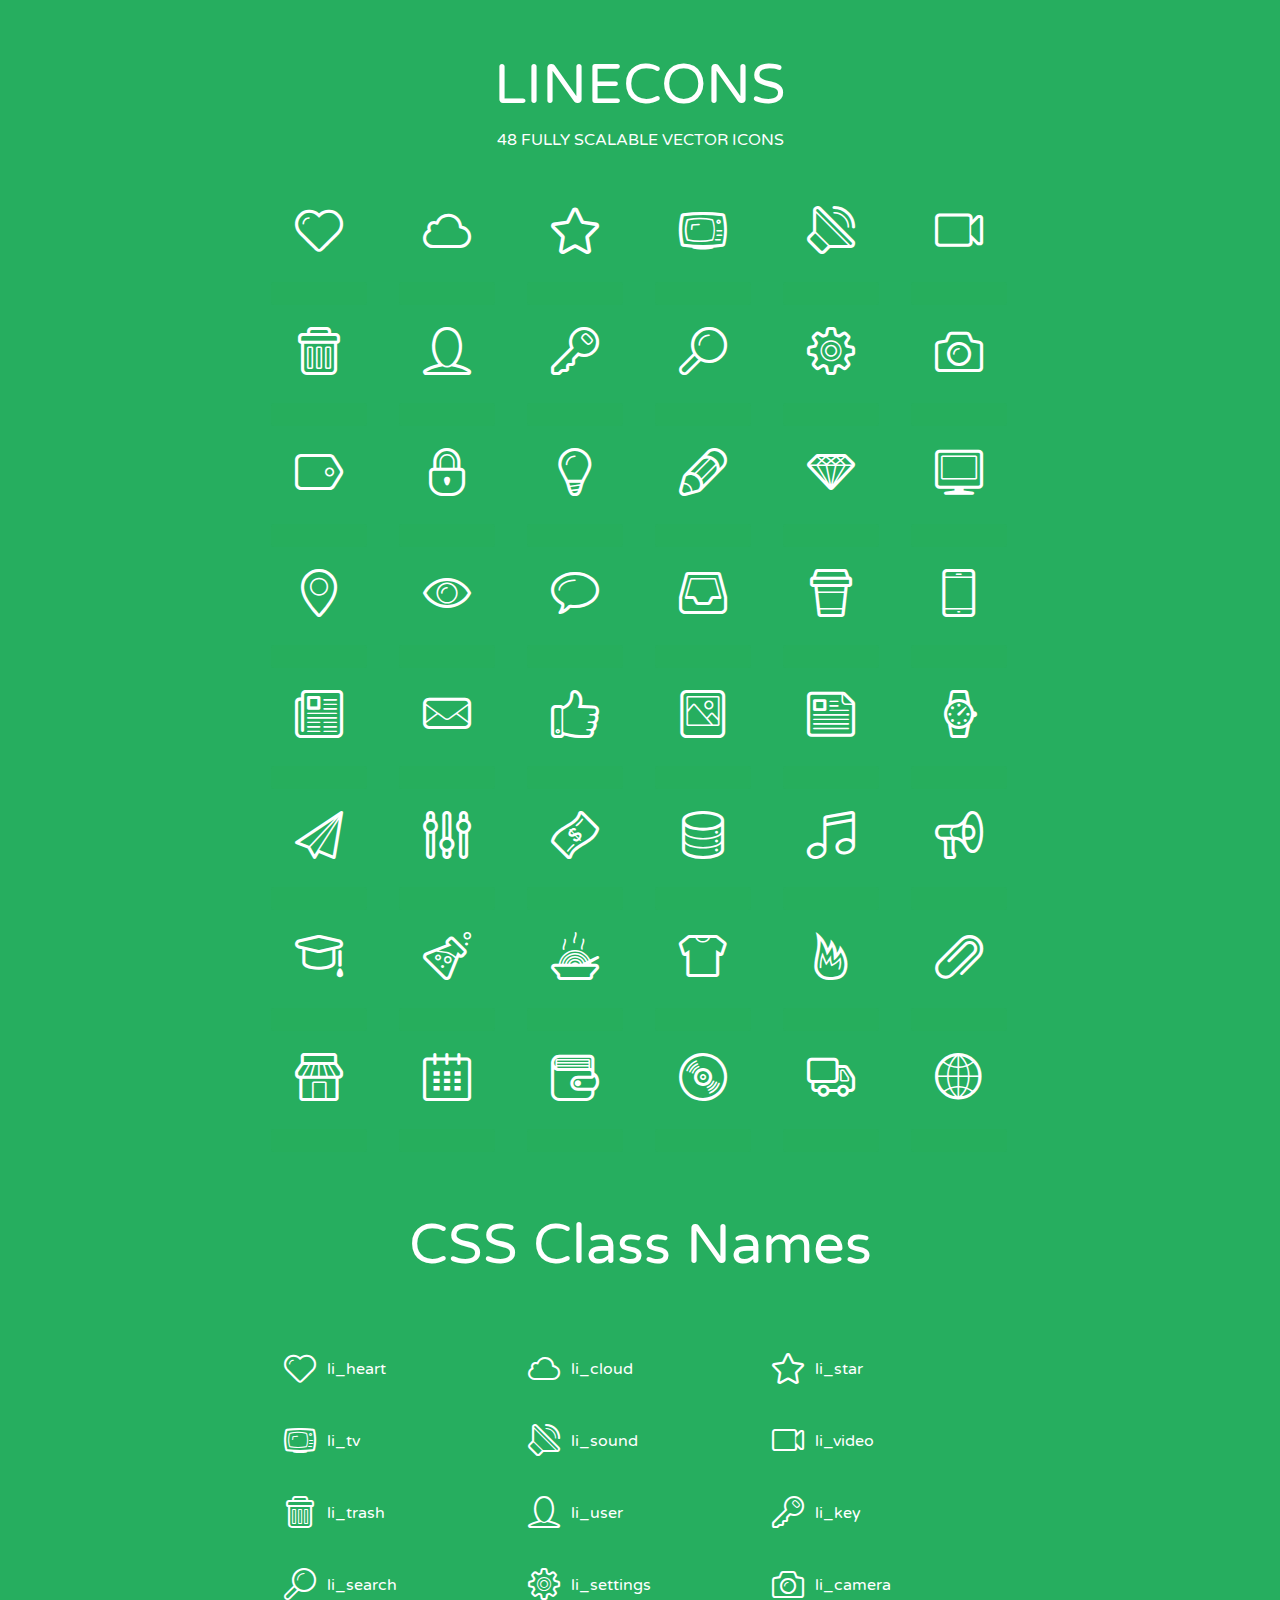
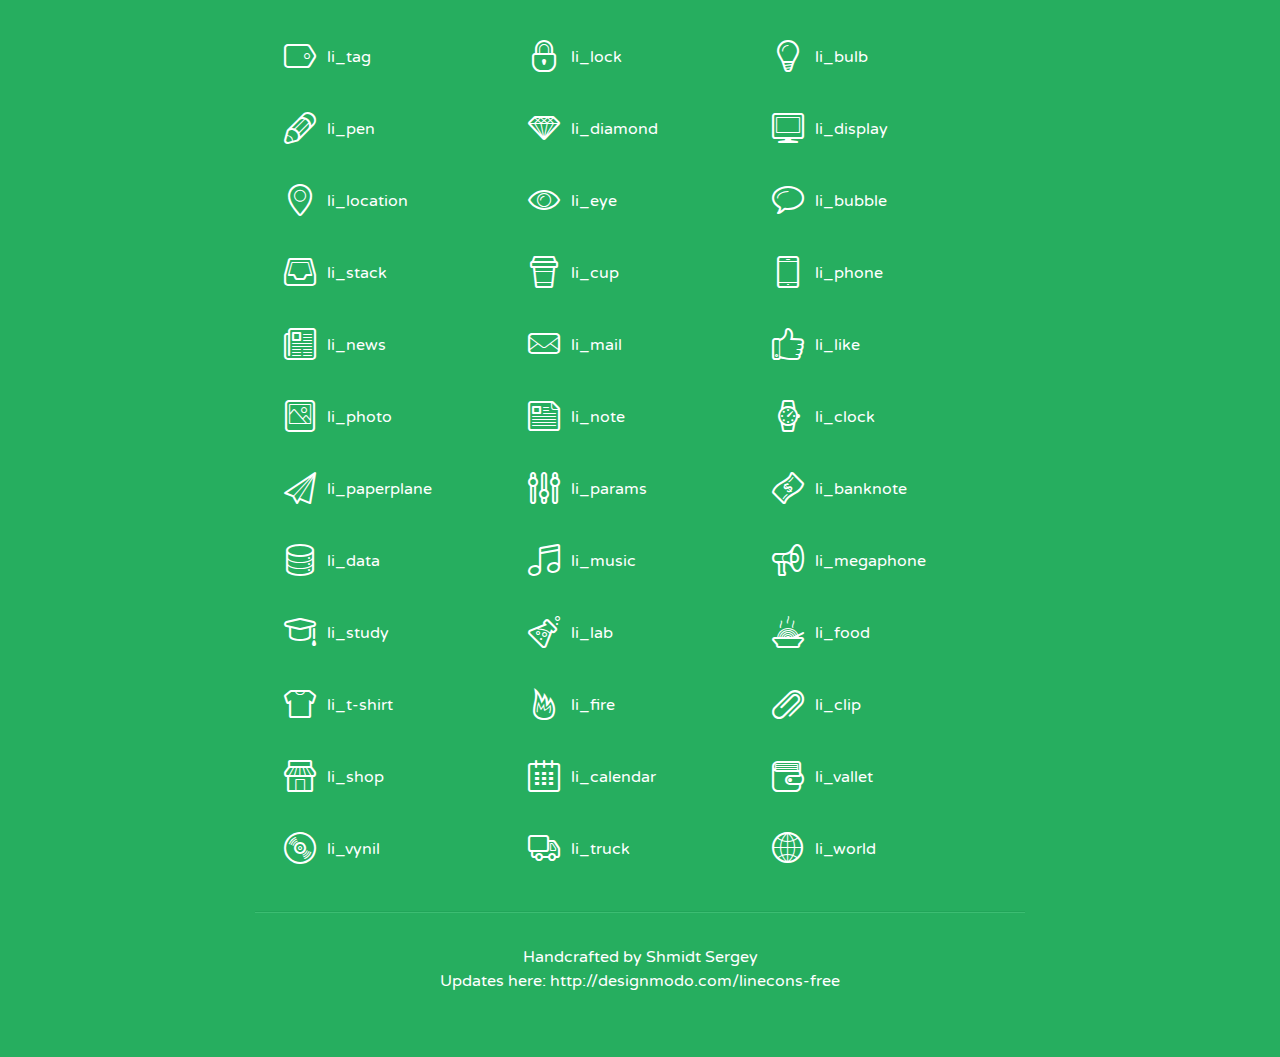
<file: assets/lineicons/index.html>
<!doctype html>
<html>
<head>
<title>LINECONS - 48 Fully Scalable Vector Icons</title>
<link rel="stylesheet" href="style.css" />
<link href='http://fonts.googleapis.com/css?family=Varela+Round' rel='stylesheet' type='text/css'>
<!--[if lte IE 7]><script src="lte-ie7.js"></script><![endif]-->

<!-- 

Thanks http://icomoon.io/app/ for amazing service!

-->


<style>
	section, header, footer {display: block;}
	body {
		font-family: 'Varela Round', sans-serif;
		color: #333333;
		line-height: 1.5;
		font-size: 16px;
		background:#26ae5f;
		color:white;
		-moz-text-shadow: 0 1px 1px rgba(0, 0, 0, 0.21);
		-webkit-text-shadow: 0 1px 1px rgba(0, 0, 0, 0.21);
	}
	* {
		-moz-box-sizing: border-box;
		-webkit-box-sizing: border-box;
		box-sizing: border-box;
		margin: 0;
		padding: 0;
	}
	.glyph {
		float: left;
		text-align: center;
		padding: .5em;
		margin: 0 .5em;
		width: 7em;
		border-radius: .375em;
		top:0;
		position:relative;
		-webkit-transition:0.2s ease-in;
		-o-transition:0.2s ease-in;
		-moz-transition:0.2s ease-in;
		-ie-transition:0.2s ease-in;
		transition:0.2s ease-in;
	}
	.glyph input {
		width: 100%;
		text-align: center;
		font-family: consolas, monospace;
		border-radius:3px;
		border:none;
		padding:4px;
		background:#26AE5C;
		color:#26AE5C;
		-webkit-transition:0.2s ease-in;
		-o-transition:0.2s ease-in;
		-moz-transition:0.2s ease-in;
		-ie-transition:0.2s ease-in;
		transition:0.2s ease-in;
	}
	.glyph:hover input {
		background:#26ae5f;
		padding:4px;
		color:#ffffff;
	}
	.glyph:hover {
		-webkit-transition: all 0.5s ease-out;
		background:#222821;
		color:#fff;
		text-shadow: none;
		-moz-text-shadow: none;
		-webkit-text-shadow: none;
		top:-5px;
		position:relative;
	}
	.glyph input, .mtm {
		margin-top: .75em;
	}
	.w-main {
		width: 770px;
		text-align:center;
	}
	.centered {
		margin-left: auto;
		margin-right: auto;
	}
	.fs1 {
		font-size: 3em;
	}
	header {
		margin: 2em 0;
		padding-bottom: .5em;
	}
	header h1 {
		font-size: 3.5em;
		font-weight: normal;
	}
	.clearfix:before, .clearfix:after { content: ""; display: table; }
	.clearfix:after, .clear { clear: both; }
	footer {
		margin: 2em 0;
		padding: 2em 0;
		border-top: 1px solid rgb(60, 189, 114);
		box-shadow: 0 -1px rgb(33, 165, 89);
	}
	a, a:visited {
		color: #ffffff; text-decoration:none;
	}
	a:hover, a:focus {color: #222821; text-decoration:none;}
	.box1 {
		display: inline-block;
		width: 14em;
		padding: .25em .5em;
		margin: .5em 1em .5em 0;
		text-align:left;
		
	}
	.box1 span { 
		font-size:2em;
		position: relative;
		top: 0.25em;
		margin-right: 0.1em;
	}
</style>
</head>
<body>
	<div class="w-main centered">
	<section class="mtm clearfix" id="glyphs">
	<header>
		<h1>LINECONS</h1>
		<p>48 FULLY SCALABLE VECTOR ICONS</p>
	</header>
	<div class="glyph">
		<div class="fs1" aria-hidden="true" data-icon="&#xe000;"></div>
		<input type="text" readonly="readonly" value="&amp;#xe000;" />
	</div>
	<div class="glyph">
		<div class="fs1" aria-hidden="true" data-icon="&#xe001;"></div>
		<input type="text" readonly="readonly" value="&amp;#xe001;" />
	</div>
	<div class="glyph">
		<div class="fs1" aria-hidden="true" data-icon="&#xe002;"></div>
		<input type="text" readonly="readonly" value="&amp;#xe002;" />
	</div>
	<div class="glyph">
		<div class="fs1" aria-hidden="true" data-icon="&#xe003;"></div>
		<input type="text" readonly="readonly" value="&amp;#xe003;" />
	</div>
	<div class="glyph">
		<div class="fs1" aria-hidden="true" data-icon="&#xe004;"></div>
		<input type="text" readonly="readonly" value="&amp;#xe004;" />
	</div>
	<div class="glyph">
		<div class="fs1" aria-hidden="true" data-icon="&#xe005;"></div>
		<input type="text" readonly="readonly" value="&amp;#xe005;" />
	</div>
	<div class="glyph">
		<div class="fs1" aria-hidden="true" data-icon="&#xe006;"></div>
		<input type="text" readonly="readonly" value="&amp;#xe006;" />
	</div>
	<div class="glyph">
		<div class="fs1" aria-hidden="true" data-icon="&#xe007;"></div>
		<input type="text" readonly="readonly" value="&amp;#xe007;" />
	</div>
	<div class="glyph">
		<div class="fs1" aria-hidden="true" data-icon="&#xe008;"></div>
		<input type="text" readonly="readonly" value="&amp;#xe008;" />
	</div>
	<div class="glyph">
		<div class="fs1" aria-hidden="true" data-icon="&#xe009;"></div>
		<input type="text" readonly="readonly" value="&amp;#xe009;" />
	</div>
	<div class="glyph">
		<div class="fs1" aria-hidden="true" data-icon="&#xe00a;"></div>
		<input type="text" readonly="readonly" value="&amp;#xe00a;" />
	</div>
	<div class="glyph">
		<div class="fs1" aria-hidden="true" data-icon="&#xe00b;"></div>
		<input type="text" readonly="readonly" value="&amp;#xe00b;" />
	</div>
	<div class="glyph">
		<div class="fs1" aria-hidden="true" data-icon="&#xe00c;"></div>
		<input type="text" readonly="readonly" value="&amp;#xe00c;" />
	</div>
	<div class="glyph">
		<div class="fs1" aria-hidden="true" data-icon="&#xe00d;"></div>
		<input type="text" readonly="readonly" value="&amp;#xe00d;" />
	</div>
	<div class="glyph">
		<div class="fs1" aria-hidden="true" data-icon="&#xe00e;"></div>
		<input type="text" readonly="readonly" value="&amp;#xe00e;" />
	</div>
	<div class="glyph">
		<div class="fs1" aria-hidden="true" data-icon="&#xe00f;"></div>
		<input type="text" readonly="readonly" value="&amp;#xe00f;" />
	</div>
	<div class="glyph">
		<div class="fs1" aria-hidden="true" data-icon="&#xe010;"></div>
		<input type="text" readonly="readonly" value="&amp;#xe010;" />
	</div>
	<div class="glyph">
		<div class="fs1" aria-hidden="true" data-icon="&#xe011;"></div>
		<input type="text" readonly="readonly" value="&amp;#xe011;" />
	</div>
	<div class="glyph">
		<div class="fs1" aria-hidden="true" data-icon="&#xe012;"></div>
		<input type="text" readonly="readonly" value="&amp;#xe012;" />
	</div>
	<div class="glyph">
		<div class="fs1" aria-hidden="true" data-icon="&#xe013;"></div>
		<input type="text" readonly="readonly" value="&amp;#xe013;" />
	</div>
	<div class="glyph">
		<div class="fs1" aria-hidden="true" data-icon="&#xe014;"></div>
		<input type="text" readonly="readonly" value="&amp;#xe014;" />
	</div>
	<div class="glyph">
		<div class="fs1" aria-hidden="true" data-icon="&#xe015;"></div>
		<input type="text" readonly="readonly" value="&amp;#xe015;" />
	</div>
	<div class="glyph">
		<div class="fs1" aria-hidden="true" data-icon="&#xe016;"></div>
		<input type="text" readonly="readonly" value="&amp;#xe016;" />
	</div>
	<div class="glyph">
		<div class="fs1" aria-hidden="true" data-icon="&#xe017;"></div>
		<input type="text" readonly="readonly" value="&amp;#xe017;" />
	</div>
	<div class="glyph">
		<div class="fs1" aria-hidden="true" data-icon="&#xe018;"></div>
		<input type="text" readonly="readonly" value="&amp;#xe018;" />
	</div>
	<div class="glyph">
		<div class="fs1" aria-hidden="true" data-icon="&#xe019;"></div>
		<input type="text" readonly="readonly" value="&amp;#xe019;" />
	</div>
	<div class="glyph">
		<div class="fs1" aria-hidden="true" data-icon="&#xe01a;"></div>
		<input type="text" readonly="readonly" value="&amp;#xe01a;" />
	</div>
	<div class="glyph">
		<div class="fs1" aria-hidden="true" data-icon="&#xe01b;"></div>
		<input type="text" readonly="readonly" value="&amp;#xe01b;" />
	</div>
	<div class="glyph">
		<div class="fs1" aria-hidden="true" data-icon="&#xe01c;"></div>
		<input type="text" readonly="readonly" value="&amp;#xe01c;" />
	</div>
	<div class="glyph">
		<div class="fs1" aria-hidden="true" data-icon="&#xe01d;"></div>
		<input type="text" readonly="readonly" value="&amp;#xe01d;" />
	</div>
	<div class="glyph">
		<div class="fs1" aria-hidden="true" data-icon="&#xe01e;"></div>
		<input type="text" readonly="readonly" value="&amp;#xe01e;" />
	</div>
	<div class="glyph">
		<div class="fs1" aria-hidden="true" data-icon="&#xe01f;"></div>
		<input type="text" readonly="readonly" value="&amp;#xe01f;" />
	</div>
	<div class="glyph">
		<div class="fs1" aria-hidden="true" data-icon="&#xe020;"></div>
		<input type="text" readonly="readonly" value="&amp;#xe020;" />
	</div>
	<div class="glyph">
		<div class="fs1" aria-hidden="true" data-icon="&#xe021;"></div>
		<input type="text" readonly="readonly" value="&amp;#xe021;" />
	</div>
	<div class="glyph">
		<div class="fs1" aria-hidden="true" data-icon="&#xe022;"></div>
		<input type="text" readonly="readonly" value="&amp;#xe022;" />
	</div>
	<div class="glyph">
		<div class="fs1" aria-hidden="true" data-icon="&#xe023;"></div>
		<input type="text" readonly="readonly" value="&amp;#xe023;" />
	</div>
	<div class="glyph">
		<div class="fs1" aria-hidden="true" data-icon="&#xe024;"></div>
		<input type="text" readonly="readonly" value="&amp;#xe024;" />
	</div>
	<div class="glyph">
		<div class="fs1" aria-hidden="true" data-icon="&#xe025;"></div>
		<input type="text" readonly="readonly" value="&amp;#xe025;" />
	</div>
	<div class="glyph">
		<div class="fs1" aria-hidden="true" data-icon="&#xe026;"></div>
		<input type="text" readonly="readonly" value="&amp;#xe026;" />
	</div>
	<div class="glyph">
		<div class="fs1" aria-hidden="true" data-icon="&#xe027;"></div>
		<input type="text" readonly="readonly" value="&amp;#xe027;" />
	</div>
	<div class="glyph">
		<div class="fs1" aria-hidden="true" data-icon="&#xe028;"></div>
		<input type="text" readonly="readonly" value="&amp;#xe028;" />
	</div>
	<div class="glyph">
		<div class="fs1" aria-hidden="true" data-icon="&#xe029;"></div>
		<input type="text" readonly="readonly" value="&amp;#xe029;" />
	</div>
	<div class="glyph">
		<div class="fs1" aria-hidden="true" data-icon="&#xe02a;"></div>
		<input type="text" readonly="readonly" value="&amp;#xe02a;" />
	</div>
	<div class="glyph">
		<div class="fs1" aria-hidden="true" data-icon="&#xe02b;"></div>
		<input type="text" readonly="readonly" value="&amp;#xe02b;" />
	</div>
	<div class="glyph">
		<div class="fs1" aria-hidden="true" data-icon="&#xe02c;"></div>
		<input type="text" readonly="readonly" value="&amp;#xe02c;" />
	</div>
	<div class="glyph">
		<div class="fs1" aria-hidden="true" data-icon="&#xe02d;"></div>
		<input type="text" readonly="readonly" value="&amp;#xe02d;" />
	</div>
	<div class="glyph">
		<div class="fs1" aria-hidden="true" data-icon="&#xe02e;"></div>
		<input type="text" readonly="readonly" value="&amp;#xe02e;" />
	</div>
	<div class="glyph">
		<div class="fs1" aria-hidden="true" data-icon="&#xe02f;"></div>
		<input type="text" readonly="readonly" value="&amp;#xe02f;" />
	</div>
	</section>
	<div class="clear"></div>
	<section class="mtm clearfix" id="glyphs">
	<header>
		<h1>CSS Class Names</h1>
	</header>
	<span class="box1">
		<span aria-hidden="true" class="li_heart"></span>
		&nbsp;li_heart
	</span>
	<span class="box1">
		<span aria-hidden="true" class="li_cloud"></span>
		&nbsp;li_cloud
	</span>
	<span class="box1">
		<span aria-hidden="true" class="li_star"></span>
		&nbsp;li_star
	</span>
	<span class="box1">
		<span aria-hidden="true" class="li_tv"></span>
		&nbsp;li_tv
	</span>
	<span class="box1">
		<span aria-hidden="true" class="li_sound"></span>
		&nbsp;li_sound
	</span>
	<span class="box1">
		<span aria-hidden="true" class="li_video"></span>
		&nbsp;li_video
	</span>
	<span class="box1">
		<span aria-hidden="true" class="li_trash"></span>
		&nbsp;li_trash
	</span>
	<span class="box1">
		<span aria-hidden="true" class="li_user"></span>
		&nbsp;li_user
	</span>
	<span class="box1">
		<span aria-hidden="true" class="li_key"></span>
		&nbsp;li_key
	</span>
	<span class="box1">
		<span aria-hidden="true" class="li_search"></span>
		&nbsp;li_search
	</span>
	<span class="box1">
		<span aria-hidden="true" class="li_settings"></span>
		&nbsp;li_settings
	</span>
	<span class="box1">
		<span aria-hidden="true" class="li_camera"></span>
		&nbsp;li_camera
	</span>
	<span class="box1">
		<span aria-hidden="true" class="li_tag"></span>
		&nbsp;li_tag
	</span>
	<span class="box1">
		<span aria-hidden="true" class="li_lock"></span>
		&nbsp;li_lock
	</span>
	<span class="box1">
		<span aria-hidden="true" class="li_bulb"></span>
		&nbsp;li_bulb
	</span>
	<span class="box1">
		<span aria-hidden="true" class="li_pen"></span>
		&nbsp;li_pen
	</span>
	<span class="box1">
		<span aria-hidden="true" class="li_diamond"></span>
		&nbsp;li_diamond
	</span>
	<span class="box1">
		<span aria-hidden="true" class="li_display"></span>
		&nbsp;li_display
	</span>
	<span class="box1">
		<span aria-hidden="true" class="li_location"></span>
		&nbsp;li_location
	</span>
	<span class="box1">
		<span aria-hidden="true" class="li_eye"></span>
		&nbsp;li_eye
	</span>
	<span class="box1">
		<span aria-hidden="true" class="li_bubble"></span>
		&nbsp;li_bubble
	</span>
	<span class="box1">
		<span aria-hidden="true" class="li_stack"></span>
		&nbsp;li_stack
	</span>
	<span class="box1">
		<span aria-hidden="true" class="li_cup"></span>
		&nbsp;li_cup
	</span>
	<span class="box1">
		<span aria-hidden="true" class="li_phone"></span>
		&nbsp;li_phone
	</span>
	<span class="box1">
		<span aria-hidden="true" class="li_news"></span>
		&nbsp;li_news
	</span>
	<span class="box1">
		<span aria-hidden="true" class="li_mail"></span>
		&nbsp;li_mail
	</span>
	<span class="box1">
		<span aria-hidden="true" class="li_like"></span>
		&nbsp;li_like
	</span>
	<span class="box1">
		<span aria-hidden="true" class="li_photo"></span>
		&nbsp;li_photo
	</span>
	<span class="box1">
		<span aria-hidden="true" class="li_note"></span>
		&nbsp;li_note
	</span>
	<span class="box1">
		<span aria-hidden="true" class="li_clock"></span>
		&nbsp;li_clock
	</span>
	<span class="box1">
		<span aria-hidden="true" class="li_paperplane"></span>
		&nbsp;li_paperplane
	</span>
	<span class="box1">
		<span aria-hidden="true" class="li_params"></span>
		&nbsp;li_params
	</span>
	<span class="box1">
		<span aria-hidden="true" class="li_banknote"></span>
		&nbsp;li_banknote
	</span>
	<span class="box1">
		<span aria-hidden="true" class="li_data"></span>
		&nbsp;li_data
	</span>
	<span class="box1">
		<span aria-hidden="true" class="li_music"></span>
		&nbsp;li_music
	</span>
	<span class="box1">
		<span aria-hidden="true" class="li_megaphone"></span>
		&nbsp;li_megaphone
	</span>
	<span class="box1">
		<span aria-hidden="true" class="li_study"></span>
		&nbsp;li_study
	</span>
	<span class="box1">
		<span aria-hidden="true" class="li_lab"></span>
		&nbsp;li_lab
	</span>
	<span class="box1">
		<span aria-hidden="true" class="li_food"></span>
		&nbsp;li_food
	</span>
	<span class="box1">
		<span aria-hidden="true" class="li_t-shirt"></span>
		&nbsp;li_t-shirt
	</span>
	<span class="box1">
		<span aria-hidden="true" class="li_fire"></span>
		&nbsp;li_fire
	</span>
	<span class="box1">
		<span aria-hidden="true" class="li_clip"></span>
		&nbsp;li_clip
	</span>
	<span class="box1">
		<span aria-hidden="true" class="li_shop"></span>
		&nbsp;li_shop
	</span>
	<span class="box1">
		<span aria-hidden="true" class="li_calendar"></span>
		&nbsp;li_calendar
	</span>
	<span class="box1">
		<span aria-hidden="true" class="li_vallet"></span>
		&nbsp;li_vallet
	</span>
	<span class="box1">
		<span aria-hidden="true" class="li_vynil"></span>
		&nbsp;li_vynil
	</span>
	<span class="box1">
		<span aria-hidden="true" class="li_truck"></span>
		&nbsp;li_truck
	</span>
	<span class="box1">
		<span aria-hidden="true" class="li_world"></span>
		&nbsp;li_world
	</span>
	</section>
	<footer>
		<p>Handcrafted by <a href="http://shmidt.in">Shmidt Sergey</a></p>
		<p>Updates here: <a href="http://designmodo.com/linecons-free">http://designmodo.com/linecons-free</a></p>
	</footer>
	</div>
	<script>
	document.getElementById("glyphs").addEventListener("click", function(e) {
		var target = e.target;
		if (target.tagName === "INPUT") {
			target.select();
		}
	});
	</script>
</body>
</html>
</file>
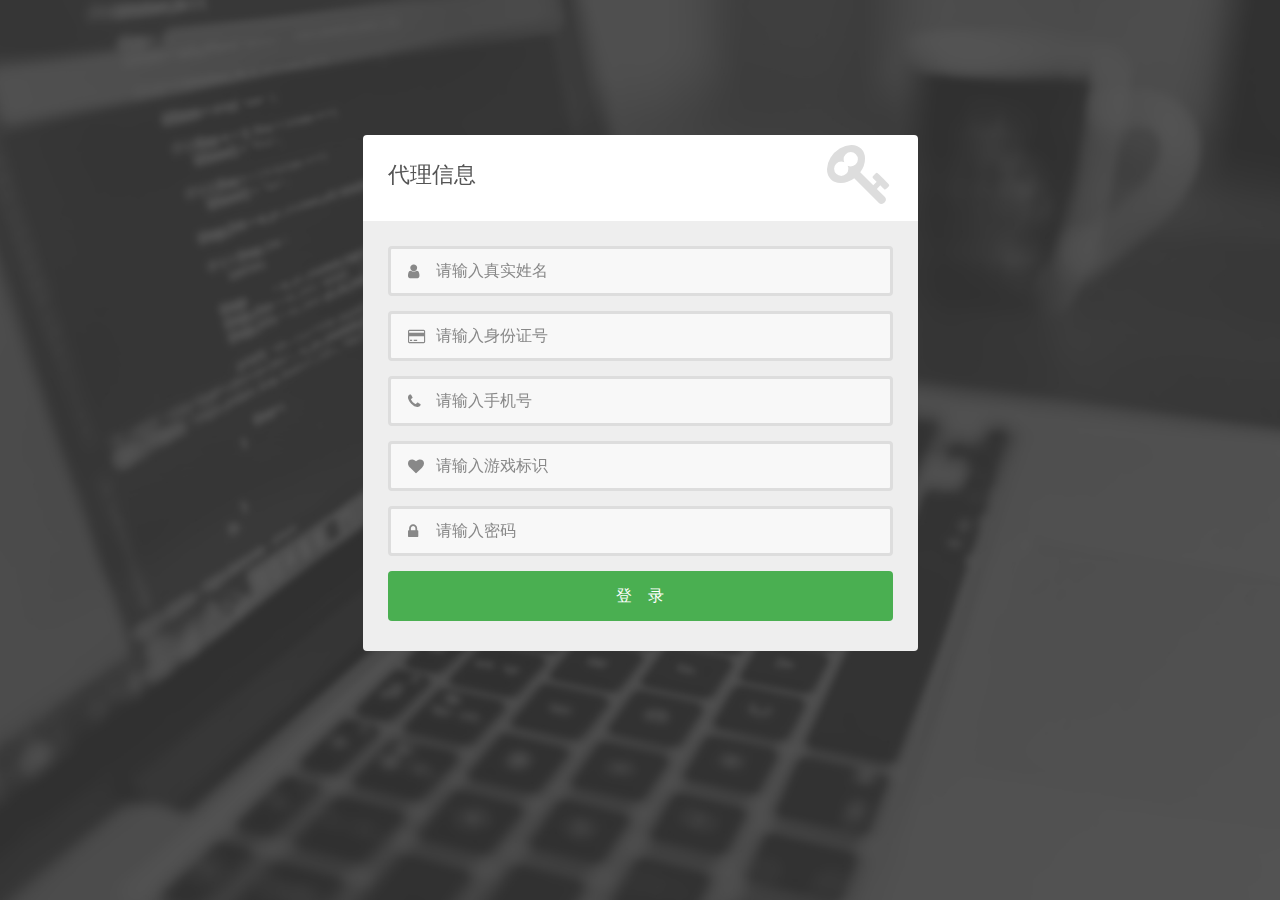
<file: html/getuser.html>
<!DOCTYPE html>
<html lang="en">

    <head>

        <meta charset="utf-8">
        <meta http-equiv="X-UA-Compatible" content="IE=edge">
        <meta name="viewport" content="width=device-width, initial-scale=1">
        <title>代理信息</title>

        <!-- CSS -->
        <link rel="stylesheet" href="http://fonts.googleapis.com/css?family=Roboto:400,100,300,500">
        <link rel="stylesheet" href="../assets/css/bootstrap.css">
        <link rel="stylesheet" href="../assets/font-awesome/css/font-awesome.css">
		<link rel="stylesheet" href="../assets/css/form-elements.css">
        <link rel="stylesheet" href="../assets/css/style.css">
        <link rel="stylesheet" type="text/css" href="../css/login.css"/>
        <!-- HTML5 Shim and Respond.js IE8 support of HTML5 elements and media queries -->
        <!-- WARNING: Respond.js doesn't work if you view the page via file:// -->
        <!--[if lt IE 9]>
            <script src="https://oss.maxcdn.com/libs/html5shiv/3.7.0/html5shiv.js"></script>
            <script src="https://oss.maxcdn.com/libs/respond.js/1.4.2/respond.min.js"></script>
        <![endif]-->

        <!-- Favicon and touch icons -->
        <link rel="shortcut icon" href="../assets/ico/favicon.png">
        <link rel="apple-touch-icon-precomposed" sizes="144x144" href="../assets/ico/apple-touch-icon-144-precomposed.png">
        <link rel="apple-touch-icon-precomposed" sizes="114x114" href="../assets/ico/apple-touch-icon-114-precomposed.png">
        <link rel="apple-touch-icon-precomposed" sizes="72x72" href="../assets/ico/apple-touch-icon-72-precomposed.png">
        <link rel="apple-touch-icon-precomposed" href="../assets/ico/apple-touch-icon-57-precomposed.png">

    </head>

    <body>

        <!-- Top content -->
        <div class="top-content">
        	
            <div class="inner-bg">
                <div class="container">
                    <div class="row">
                        <div class="col-sm-6 col-sm-offset-3 form-box">
                        	<div class="form-top">
                        		<div class="form-top-left">
                        			<h3>代理信息</h3>
                            		<!--<p>请输入用户名和密码</p>-->
                        		</div>
                        		<div class="form-top-right">
                        			<i class="fa fa-key"></i>
                        		</div>
                            </div>
                            <div class="form-bottom">
			                    <form role="form" action="" method="post" class="login-form">
			                    	<div class="form-group realname">
			                    		<i class="iconMini fa fa-user"></i>
			                    		<label class="sr-only" for="form-realname">Realname</label>
			                        	<input type="text" name="form-realname" placeholder="请输入真实姓名" class="form-realname form-control loginuser" id="form-realname">
			                        	<div class="pro1 pro" data-toggle="tooltip" data-placement="top" data-original-title=""></div>
			                        </div>
			                        <div class="form-group idcard">
			                    		<i class="iconMini fa fa-credit-card"></i>
			                    		<label class="sr-only" for="form-idcard">Idcard</label>
			                        	<input type="text" name="form-idcard" placeholder="请输入身份证号" class="form-idcard form-control loginidcard" id="form-idcard">
			                        	<div class="pro3 pro" data-toggle="tooltip" data-placement="top" data-original-title=""></div>
			                        </div>
			                        <div class="form-group phone">
			                    		<i class="iconMini fa fa-phone"></i>
			                    		<label class="sr-only" for="form-phone">Phone</label>
			                        	<input type="text" name="form-phone" placeholder="请输入手机号" class="form-phone form-control loginphone" id="form-phone">
			                        	<div class="pro4 pro" data-toggle="tooltip" data-placement="top" data-original-title=""></div>
			                        </div>
			                        <div class="form-group userId">
			                    		<i class="iconMini fa fa-heart"></i>
			                    		<label class="sr-only" for="form-userId">UserId</label>
			                        	<input type="text" name="form-userId" placeholder="请输入游戏标识" class="form-userId form-control loginuserId" id="form-userId">
			                        	<div class="pro5 pro" data-toggle="tooltip" data-placement="top" data-original-title=""></div>
			                        </div>
			                        <div class="form-group password">
			                    		<i class="iconMini fa fa-lock"></i>
			                    		<label class="sr-only" for="form-password">Password</label>
			                        	<input type="password" name="form-password" placeholder="请输入密码" class="form-password form-control loginpwd" id="form-password">
			                        	<div class="pro2 pro" data-toggle="tooltip" data-placement="top" data-original-title=""></div>
			                        </div>
			                        <button type="button" class="btn agentLogin">登　录</button>
			                    </form>
		                    </div>
                        </div>
                    </div>
                </div>
            </div>
            
        </div>


        <!-- Javascript -->
        <script src="../assets/js/jquery-1.11.1.min.js"></script>
        <script src="../assets/js/bootstrap.min.js"></script>
        <script src="../assets/js/jquery.backstretch.min.js"></script>
        <script src="../assets/js/scripts.js"></script>
        <!--<script src="../js/common.js" type="text/javascript" charset="utf-8"></script>-->
        <script src="../js/login.js" type="text/javascript" charset="utf-8"></script>
        
        <!--[if lt IE 10]>
            <script src="assets/js/placeholder.js"></script>
        <![endif]-->

    </body>

</html>
</file>
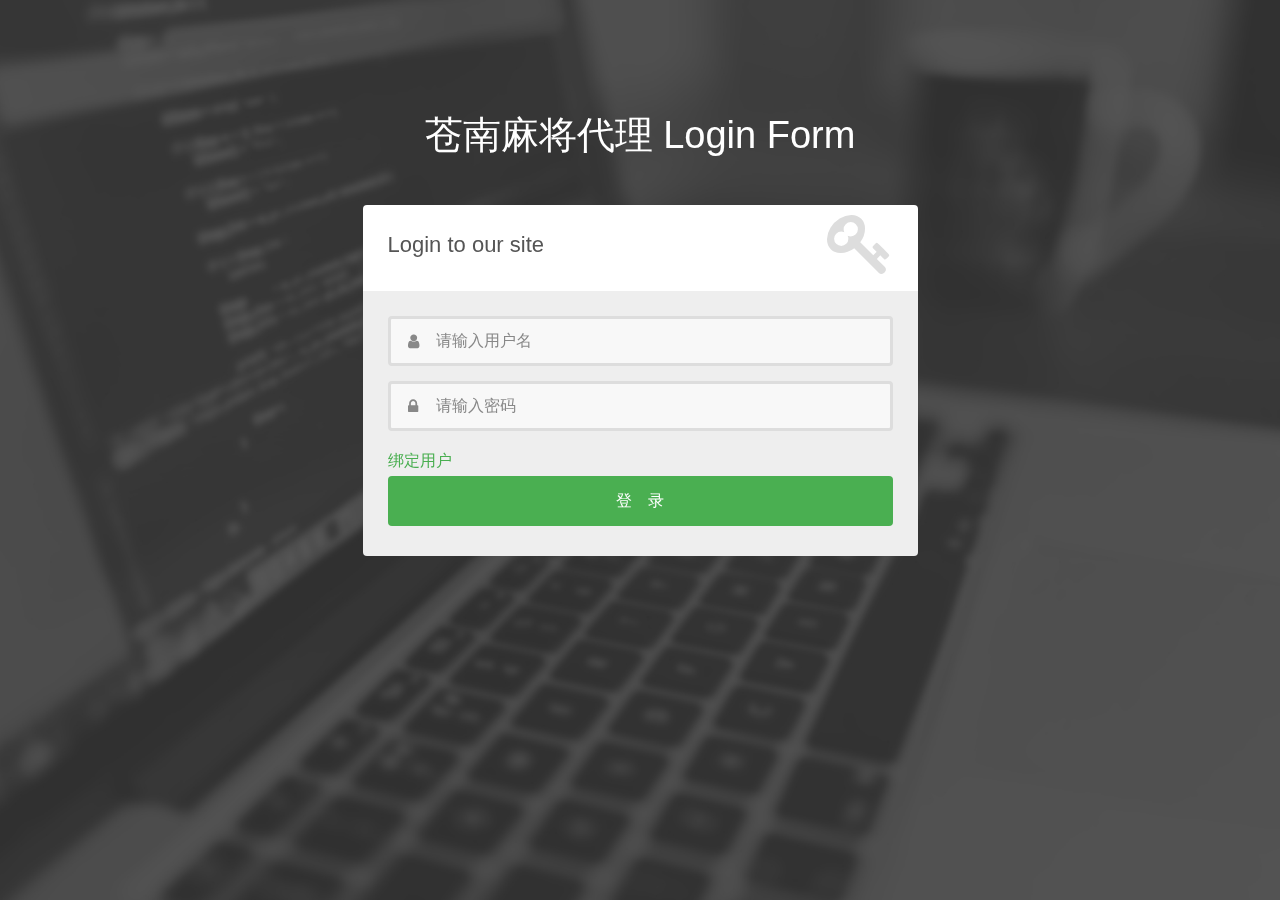
<file: html/login.html>
<!DOCTYPE html>
<html lang="en">

    <head>

        <meta charset="utf-8">
        <meta http-equiv="X-UA-Compatible" content="IE=edge">
        <meta name="viewport" content="width=device-width, initial-scale=1">
        <title>登录</title>

        <!-- CSS -->
        <link rel="stylesheet" href="http://fonts.googleapis.com/css?family=Roboto:400,100,300,500">
        <link rel="stylesheet" href="../assets/css/bootstrap.css">
        <link rel="stylesheet" href="../assets/font-awesome/css/font-awesome.css">
		<link rel="stylesheet" href="../assets/css/form-elements.css">
        <link rel="stylesheet" href="../assets/css/style.css">
        <link rel="stylesheet" type="text/css" href="../css/login.css"/>
        <!-- HTML5 Shim and Respond.js IE8 support of HTML5 elements and media queries -->
        <!-- WARNING: Respond.js doesn't work if you view the page via file:// -->
        <!--[if lt IE 9]>
            <script src="https://oss.maxcdn.com/libs/html5shiv/3.7.0/html5shiv.js"></script>
            <script src="https://oss.maxcdn.com/libs/respond.js/1.4.2/respond.min.js"></script>
        <![endif]-->

        <!-- Favicon and touch icons -->
        <link rel="shortcut icon" href="../assets/ico/favicon.png">
        <link rel="apple-touch-icon-precomposed" sizes="144x144" href="../assets/ico/apple-touch-icon-144-precomposed.png">
        <link rel="apple-touch-icon-precomposed" sizes="114x114" href="../assets/ico/apple-touch-icon-114-precomposed.png">
        <link rel="apple-touch-icon-precomposed" sizes="72x72" href="../assets/ico/apple-touch-icon-72-precomposed.png">
        <link rel="apple-touch-icon-precomposed" href="../assets/ico/apple-touch-icon-57-precomposed.png">

    </head>

    <body>

        <!-- Top content -->
        <div class="top-content">
        	
            <div class="inner-bg">
                <div class="container">
                    <div class="row">
                        <div class="col-sm-8 col-sm-offset-2 text">
                            <h1><strong>苍南麻将代理</strong> Login Form</h1>
                        </div>
                    </div>
                    <div class="row">
                        <div class="col-sm-6 col-sm-offset-3 form-box">
                        	<div class="form-top">
                        		<div class="form-top-left">
                        			<h3>Login to our site</h3>
                            		<!--<p>请输入用户名和密码</p>-->
                        		</div>
                        		<div class="form-top-right">
                        			<i class="fa fa-key"></i>
                        		</div>
                            </div>
                            <div class="form-bottom">
			                    <form role="form" action="" method="post" class="login-form">
			                    	<div class="form-group username">
			                    		<i class="iconMini fa fa-user"></i>
			                    		<label class="sr-only" for="form-username">Username</label>
			                        	<input type="text" name="form-username" placeholder="请输入用户名" class="form-username form-control loginuser" id="form-username">
			                        	<div class="pro1 pro" data-toggle="tooltip" data-placement="top" data-original-title=""></div>
			                        </div>
			                        <div class="form-group password">
			                    		<i class="iconMini fa fa-lock"></i>
			                    		<label class="sr-only" for="form-password">Password</label>
			                        	<input type="password" name="form-password" placeholder="请输入密码" class="form-password form-control loginpwd" id="form-password">
			                        	<div class="pro2 pro" data-toggle="tooltip" data-placement="top" data-original-title=""></div>
			                        </div>
			                        <div class="getUser"><a href="getuser.html">绑定用户</a></div>
			                        <button type="button" class="btn login">登　录</button>
			                    </form>
		                    </div>
                        </div>
                    </div>
                </div>
            </div>
            
        </div>


        <!-- Javascript -->
        <script src="../assets/js/jquery-1.11.1.min.js"></script>
        <script src="../assets/js/bootstrap.min.js"></script>
        <script src="../assets/js/jquery.backstretch.min.js"></script>
        <script src="../assets/js/scripts.js"></script>
        <!--<script src="../js/common.js" type="text/javascript" charset="utf-8"></script>-->
        <script src="../js/login.js" type="text/javascript" charset="utf-8"></script>
        
        <!--[if lt IE 10]>
            <script src="assets/js/placeholder.js"></script>
        <![endif]-->

    </body>

</html>
</file>
<file: assets/lineicons/style.css>
@font-face {
	font-family: 'linecons';
	src:url('fonts/linecons.eot');
}
@font-face {
	font-family: 'linecons';
	src: url([data-uri]) format('svg'),
		 url([data-uri]) format('truetype');
	font-weight: normal;
	font-style: normal;
}

/* Use the following CSS code if you want to use data attributes for inserting your icons */
[data-icon]:before {
	font-family: 'linecons';
	content: attr(data-icon);
	speak: none;
	font-weight: normal;
	line-height: 1;
	-webkit-font-smoothing: antialiased;
}

/* Use the following CSS code if you want to have a class per icon */
[class^="li_"]:before, [class*=" li_"]:before {
	font-family: 'linecons';
	font-style: normal;
	speak: none;
	font-weight: normal;
	line-height: 1;
	-webkit-font-smoothing: antialiased;
}
.li_heart:before {
	content: "\e000";
}
.li_cloud:before {
	content: "\e001";
}
.li_star:before {
	content: "\e002";
}
.li_tv:before {
	content: "\e003";
}
.li_sound:before {
	content: "\e004";
}
.li_video:before {
	content: "\e005";
}
.li_trash:before {
	content: "\e006";
}
.li_user:before {
	content: "\e007";
}
.li_key:before {
	content: "\e008";
}
.li_search:before {
	content: "\e009";
}
.li_settings:before {
	content: "\e00a";
}
.li_camera:before {
	content: "\e00b";
}
.li_tag:before {
	content: "\e00c";
}
.li_lock:before {
	content: "\e00d";
}
.li_bulb:before {
	content: "\e00e";
}
.li_pen:before {
	content: "\e00f";
}
.li_diamond:before {
	content: "\e010";
}
.li_display:before {
	content: "\e011";
}
.li_location:before {
	content: "\e012";
}
.li_eye:before {
	content: "\e013";
}
.li_bubble:before {
	content: "\e014";
}
.li_stack:before {
	content: "\e015";
}
.li_cup:before {
	content: "\e016";
}
.li_phone:before {
	content: "\e017";
}
.li_news:before {
	content: "\e018";
}
.li_mail:before {
	content: "\e019";
}
.li_like:before {
	content: "\e01a";
}
.li_photo:before {
	content: "\e01b";
}
.li_note:before {
	content: "\e01c";
}
.li_clock:before {
	content: "\e01d";
}
.li_paperplane:before {
	content: "\e01e";
}
.li_params:before {
	content: "\e01f";
}
.li_banknote:before {
	content: "\e020";
}
.li_data:before {
	content: "\e021";
}
.li_music:before {
	content: "\e022";
}
.li_megaphone:before {
	content: "\e023";
}
.li_study:before {
	content: "\e024";
}
.li_lab:before {
	content: "\e025";
}
.li_food:before {
	content: "\e026";
}
.li_t-shirt:before {
	content: "\e027";
}
.li_fire:before {
	content: "\e028";
}
.li_clip:before {
	content: "\e029";
}
.li_shop:before {
	content: "\e02a";
}
.li_calendar:before {
	content: "\e02b";
}
.li_vallet:before {
	content: "\e02c";
}
.li_vynil:before {
	content: "\e02d";
}
.li_truck:before {
	content: "\e02e";
}
.li_world:before {
	content: "\e02f";
}
</file>
<file: assets/css/form-elements.css>
input[type="text"], 
input[type="password"], 
textarea, 
textarea.form-control {
	height: 50px;
    margin: 0;
    padding: 0 20px;
    vertical-align: middle;
    background: #f8f8f8;
    border: 3px solid #ddd;
    font-family: 'Roboto', sans-serif;
    font-size: 16px;
    font-weight: 300;
    line-height: 50px;
    color: #888;
    -moz-border-radius: 4px; -webkit-border-radius: 4px; border-radius: 4px;
    -moz-box-shadow: none; -webkit-box-shadow: none; box-shadow: none;
    -o-transition: all .3s; -moz-transition: all .3s; -webkit-transition: all .3s; -ms-transition: all .3s; transition: all .3s;
}

textarea, 
textarea.form-control {
	padding-top: 10px;
	padding-bottom: 10px;
	line-height: 30px;
}

input[type="text"]:focus, 
input[type="password"]:focus, 
textarea:focus, 
textarea.form-control:focus {
	outline: 0;
	background: #fff;
    border: 3px solid #ccc;
    -moz-box-shadow: none; -webkit-box-shadow: none; box-shadow: none;
}

input[type="text"]:-moz-placeholder, input[type="password"]:-moz-placeholder, 
textarea:-moz-placeholder, textarea.form-control:-moz-placeholder { color: #888; }

input[type="text"]:-ms-input-placeholder, input[type="password"]:-ms-input-placeholder, 
textarea:-ms-input-placeholder, textarea.form-control:-ms-input-placeholder { color: #888; }

input[type="text"]::-webkit-input-placeholder, input[type="password"]::-webkit-input-placeholder, 
textarea::-webkit-input-placeholder, textarea.form-control::-webkit-input-placeholder { color: #888; }



button.btn {
	height: 50px;
    margin: 0;
    padding: 0 20px;
    vertical-align: middle;
    background: #4aaf51;
    border: 0;
    font-family: 'Roboto', sans-serif;
    font-size: 16px;
    font-weight: 300;
    line-height: 50px;
    color: #fff;
    -moz-border-radius: 4px; -webkit-border-radius: 4px; border-radius: 4px;
    text-shadow: none;
    -moz-box-shadow: none; -webkit-box-shadow: none; box-shadow: none;
    -o-transition: all .3s; -moz-transition: all .3s; -webkit-transition: all .3s; -ms-transition: all .3s; transition: all .3s;
}

button.btn:hover { opacity: 0.6; color: #fff; }

button.btn:active { outline: 0; opacity: 0.6; color: #fff; -moz-box-shadow: none; -webkit-box-shadow: none; box-shadow: none; }

button.btn:focus { outline: 0; opacity: 0.6; background: #4aaf51; color: #fff; }

button.btn:active:focus, button.btn.active:focus { outline: 0; opacity: 0.6; background: #4aaf51; color: #fff; }
</file>
<file: assets/css/style.css>
body {
    font-family: 'Roboto', sans-serif;
    font-size: 16px;
    font-weight: 300;
    color: #888;
    line-height: 30px;
    text-align: center;
}

strong { font-weight: 500; }

a, a:hover, a:focus {
	color: #4aaf51;
	text-decoration: none;
    -o-transition: all .3s; -moz-transition: all .3s; -webkit-transition: all .3s; -ms-transition: all .3s; transition: all .3s;
}

h1, h2 {
	margin-top: 10px;
	font-size: 38px;
    font-weight: 100;
    color: #555;
    line-height: 50px;
}

h3 {
	font-size: 22px;
    font-weight: 300;
    color: #555;
    line-height: 30px;
}

img { max-width: 100%; }

::-moz-selection { background: #4aaf51; color: #fff; text-shadow: none; }
::selection { background: #4aaf51; color: #fff; text-shadow: none; }


.btn-link-1 {
	display: inline-block;
	height: 50px;
	margin: 5px;
	padding: 16px 20px 0 20px;
	background: #4aaf51;
	font-size: 16px;
    font-weight: 300;
    line-height: 16px;
    color: #fff;
    -moz-border-radius: 4px; -webkit-border-radius: 4px; border-radius: 4px;
}
.btn-link-1:hover, .btn-link-1:focus, .btn-link-1:active { outline: 0; opacity: 0.6; color: #fff; }

.btn-link-1.btn-link-1-facebook { background: #4862a3; }
.btn-link-1.btn-link-1-twitter { background: #55acee; }
.btn-link-1.btn-link-1-google-plus { background: #dd4b39; }

.btn-link-1 i {
	padding-right: 5px;
	vertical-align: middle;
	font-size: 20px;
	line-height: 20px;
}

.btn-link-2 {
	display: inline-block;
	height: 50px;
	margin: 5px;
	padding: 15px 20px 0 20px;
	background: rgba(0, 0, 0, 0.3);
	border: 1px solid #fff;
	font-size: 16px;
    font-weight: 300;
    line-height: 16px;
    color: #fff;
    -moz-border-radius: 4px; -webkit-border-radius: 4px; border-radius: 4px;
}
.btn-link-2:hover, .btn-link-2:focus, 
.btn-link-2:active, .btn-link-2:active:focus { outline: 0; opacity: 0.6; background: rgba(0, 0, 0, 0.3); color: #fff; }


/***** Top content *****/

.inner-bg {
    padding: 100px 0 170px 0;
}

.top-content .text {
	color: #fff;
}

.top-content .text h1 { color: #fff; }

.top-content .description {
	margin: 20px 0 10px 0;
}

.top-content .description p { opacity: 0.8; }

.top-content .description a {
	color: #fff;
}
.top-content .description a:hover, 
.top-content .description a:focus { border-bottom: 1px dotted #fff; }

.form-box {
	margin-top: 35px;
}

.form-top {
	overflow: hidden;
	padding: 0 25px 15px 25px;
	background: #fff;
	-moz-border-radius: 4px 4px 0 0; -webkit-border-radius: 4px 4px 0 0; border-radius: 4px 4px 0 0;
	text-align: left;
}

.form-top-left {
	float: left;
	width: 75%;
	padding-top: 25px;
}

.form-top-left h3 { margin-top: 0; }

.form-top-right {
	float: left;
	width: 25%;
	padding-top: 5px;
	font-size: 66px;
	color: #ddd;
	line-height: 100px;
	text-align: right;
}

.form-bottom {
	padding: 25px 25px 30px 25px;
	background: #eee;
	-moz-border-radius: 0 0 4px 4px; -webkit-border-radius: 0 0 4px 4px; border-radius: 0 0 4px 4px;
	text-align: left;
}

.form-bottom form textarea {
	height: 100px;
}

.form-bottom form button.btn {
	width: 100%;
}

.form-bottom form .input-error {
	border-color: #4aaf51;
}

.social-login {
	margin-top: 35px;
}

.social-login h3 {
	color: #fff;
}

.social-login-buttons {
	margin-top: 25px;
}


/***** Media queries *****/

@media (min-width: 992px) and (max-width: 1199px) {}

@media (min-width: 768px) and (max-width: 991px) {}

@media (max-width: 767px) {
	
	.inner-bg { padding: 60px 0 110px 0; }

}

@media (max-width: 415px) {
	
	h1, h2 { font-size: 32px; }

}
</file>
<file: css/login.css>
.wrapCode{
	position: relative;
}
.code{
	width: 75%;
}
.verificationcode{
	height: 50px;
	width: 23%;
	border: 3px solid #ddd;
	position: absolute;
	right: 0;
	top: 0;
}
.img{
	width: 100%;
	height: 100%;
}
.form-top-right{
	line-height: 0;
}
body,html{
	font-family: "Helvetica Neue", "Hiragino Sans GB", "Microsoft YaHei", "WenQuanYi Micro Hei", sans-serif;
	
}
.username{
	position: relative;
}
.realname{
	position: relative;
}
.idcard{
	position: relative;
}
.phone{
	position: relative;
}
.userId{
	position: relative;
}
input[type="text"], input[type="password"]{
	padding: 0 20px 0 45px;
}
.iconMini{
	/*font-size: 17px;*/
	position: absolute;
	top: 50%;
	left: 20px;
	transform: translate(0,-50%);
}
.password{
	position: relative;
}
.pro{
	width: 10px;
	height: 10px;
	position: absolute;
	top: 0;
	left: 100px;
}
.tooltip > .tooltip-inner {
	background-color: #4aaf51; 
	color: #fff;
	padding: 8px;
	font-size: 14px;
		
}
.tooltip.top .tooltip-arrow {
	border-top-color: #4aaf51;
}
.border{
	border: solid 3px #4aaf51 !important;
}
@media screen and (max-width: 767px) {
	.code{
		width: 68%;		
	}
	.verificationcode{
		width: 30%;
	}
}
</file>
